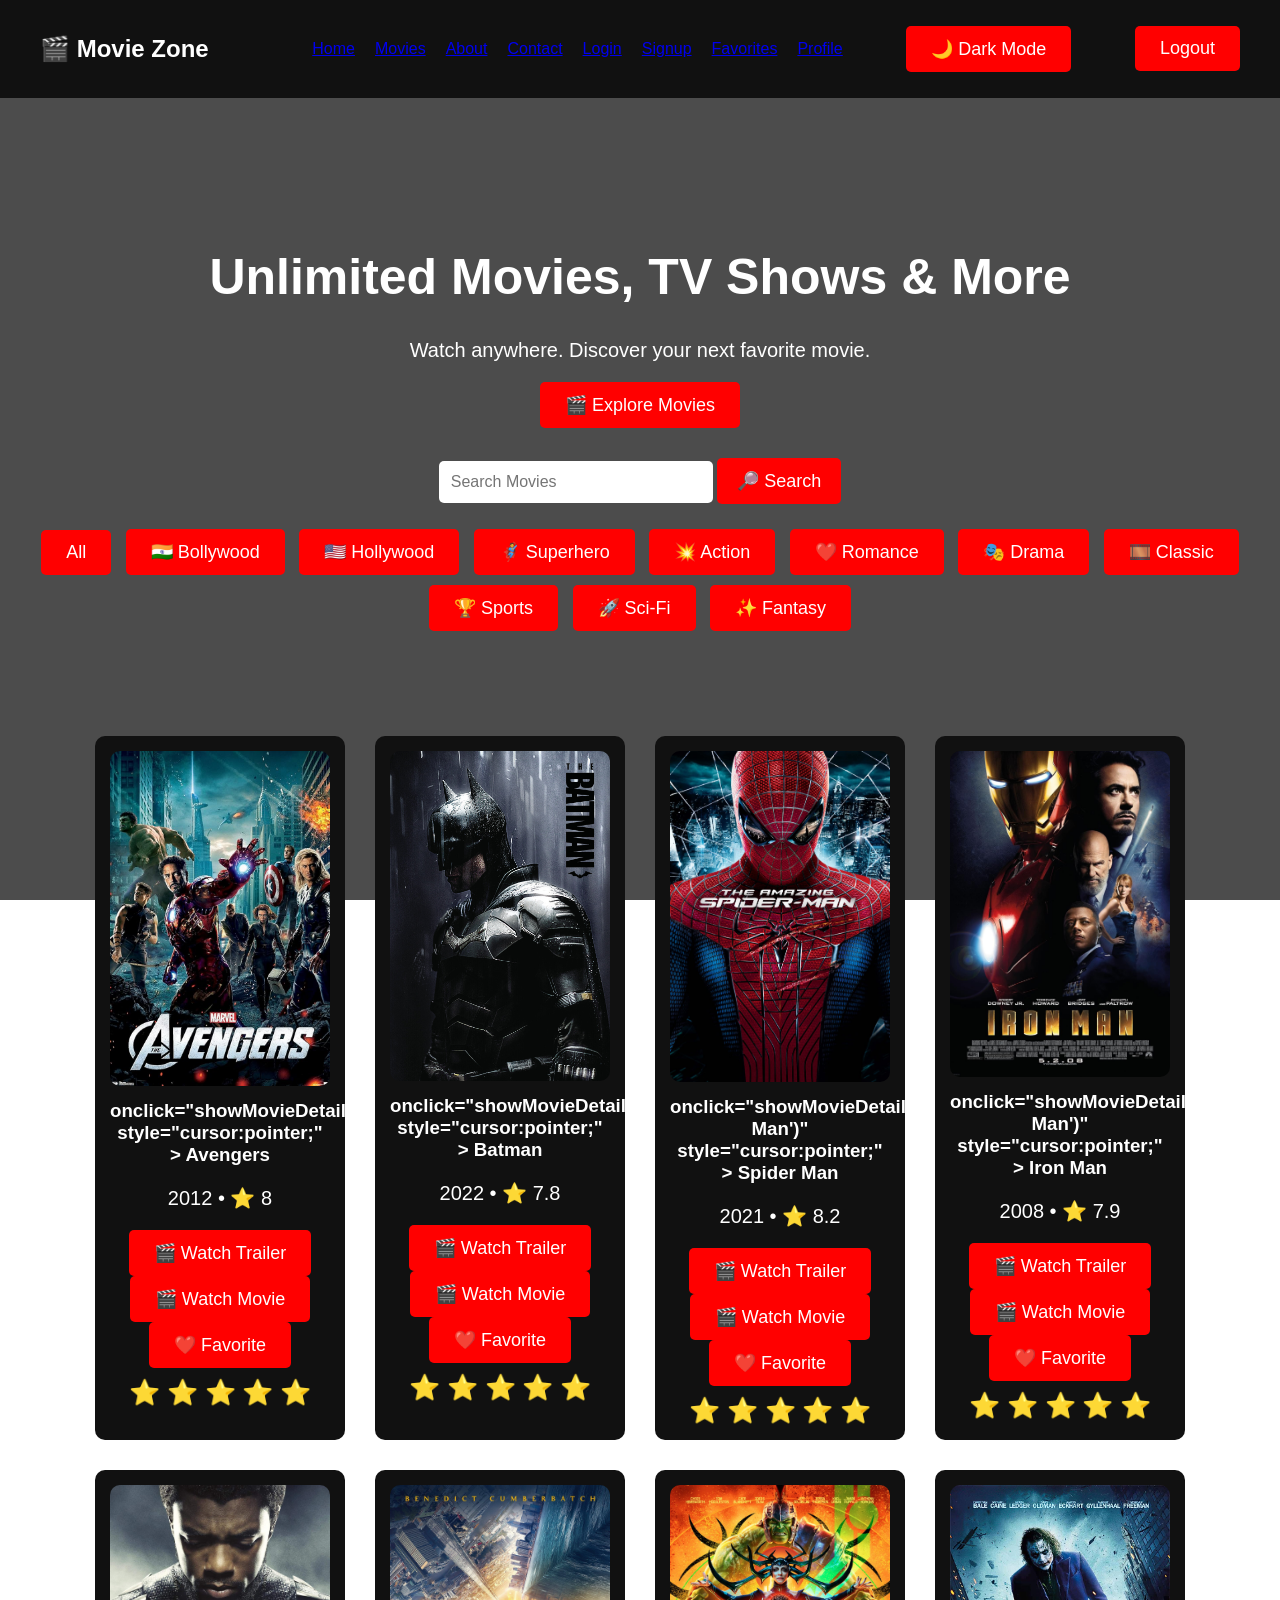
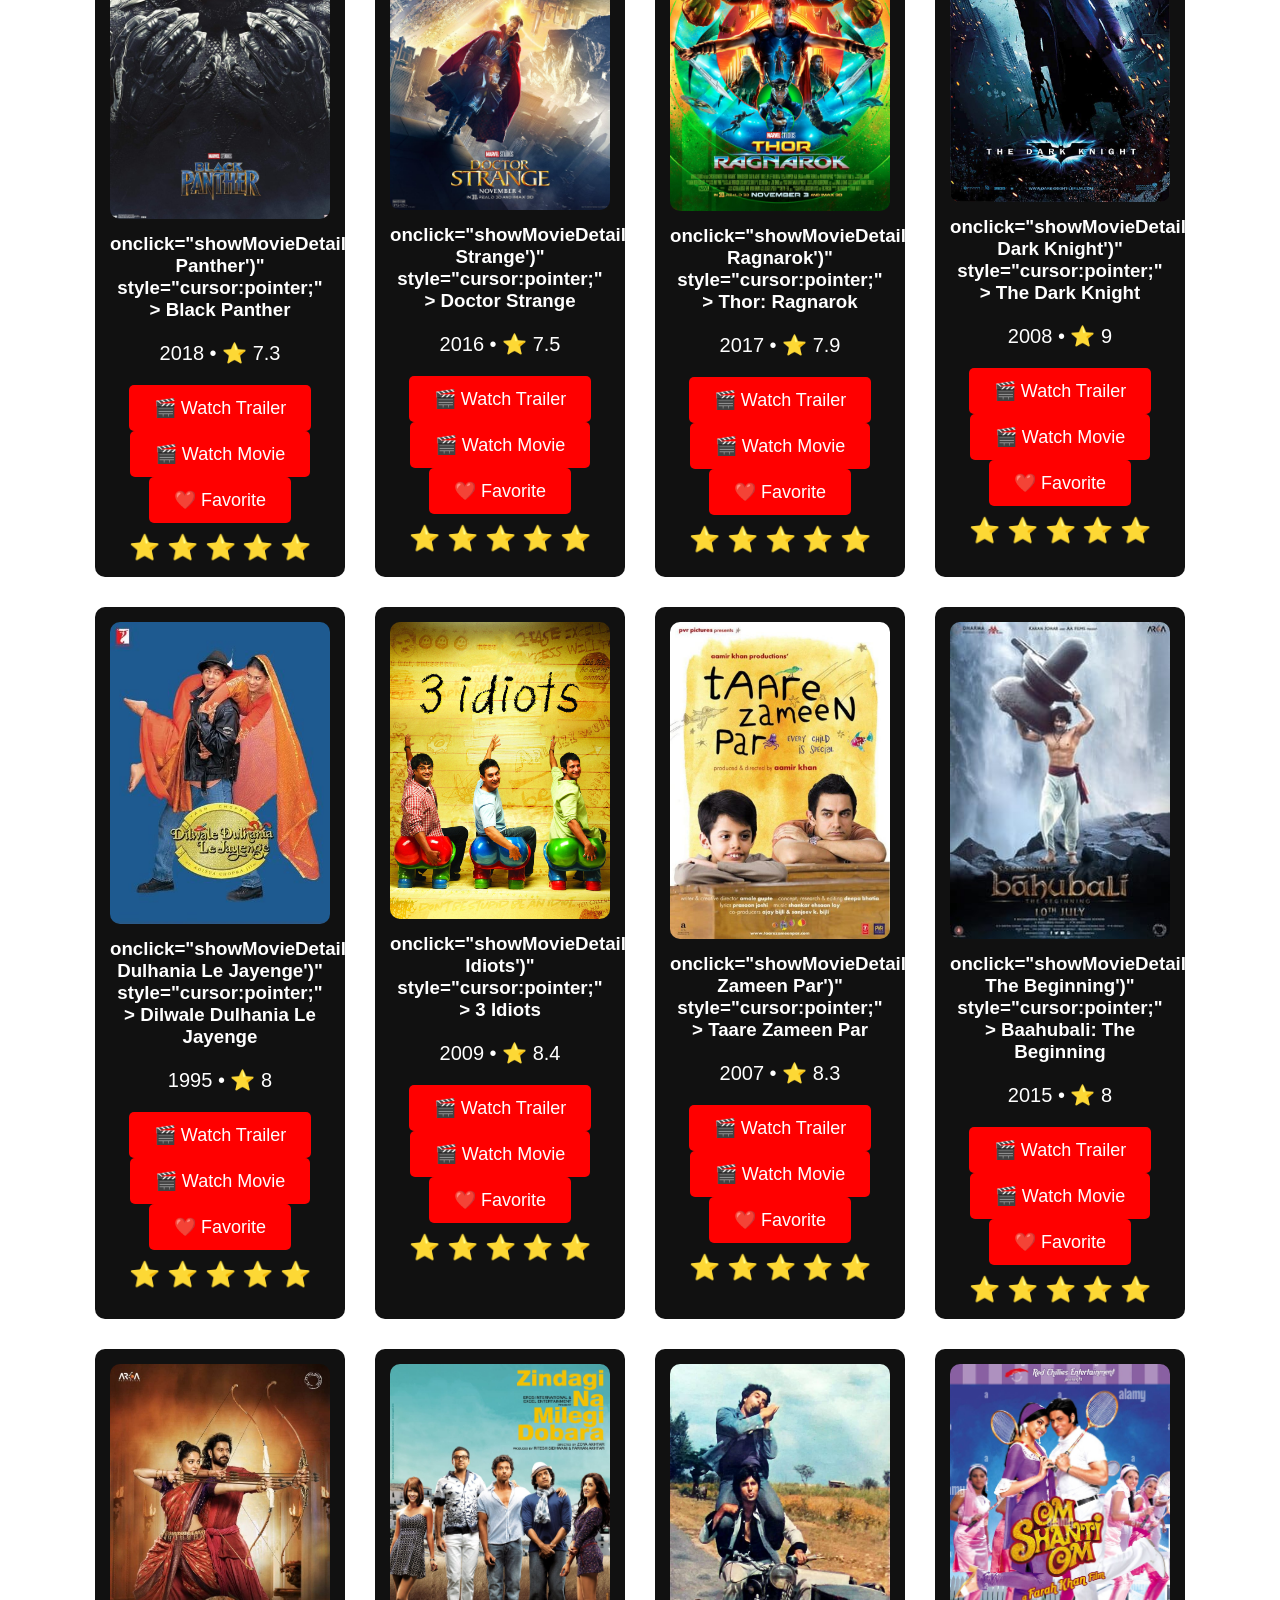
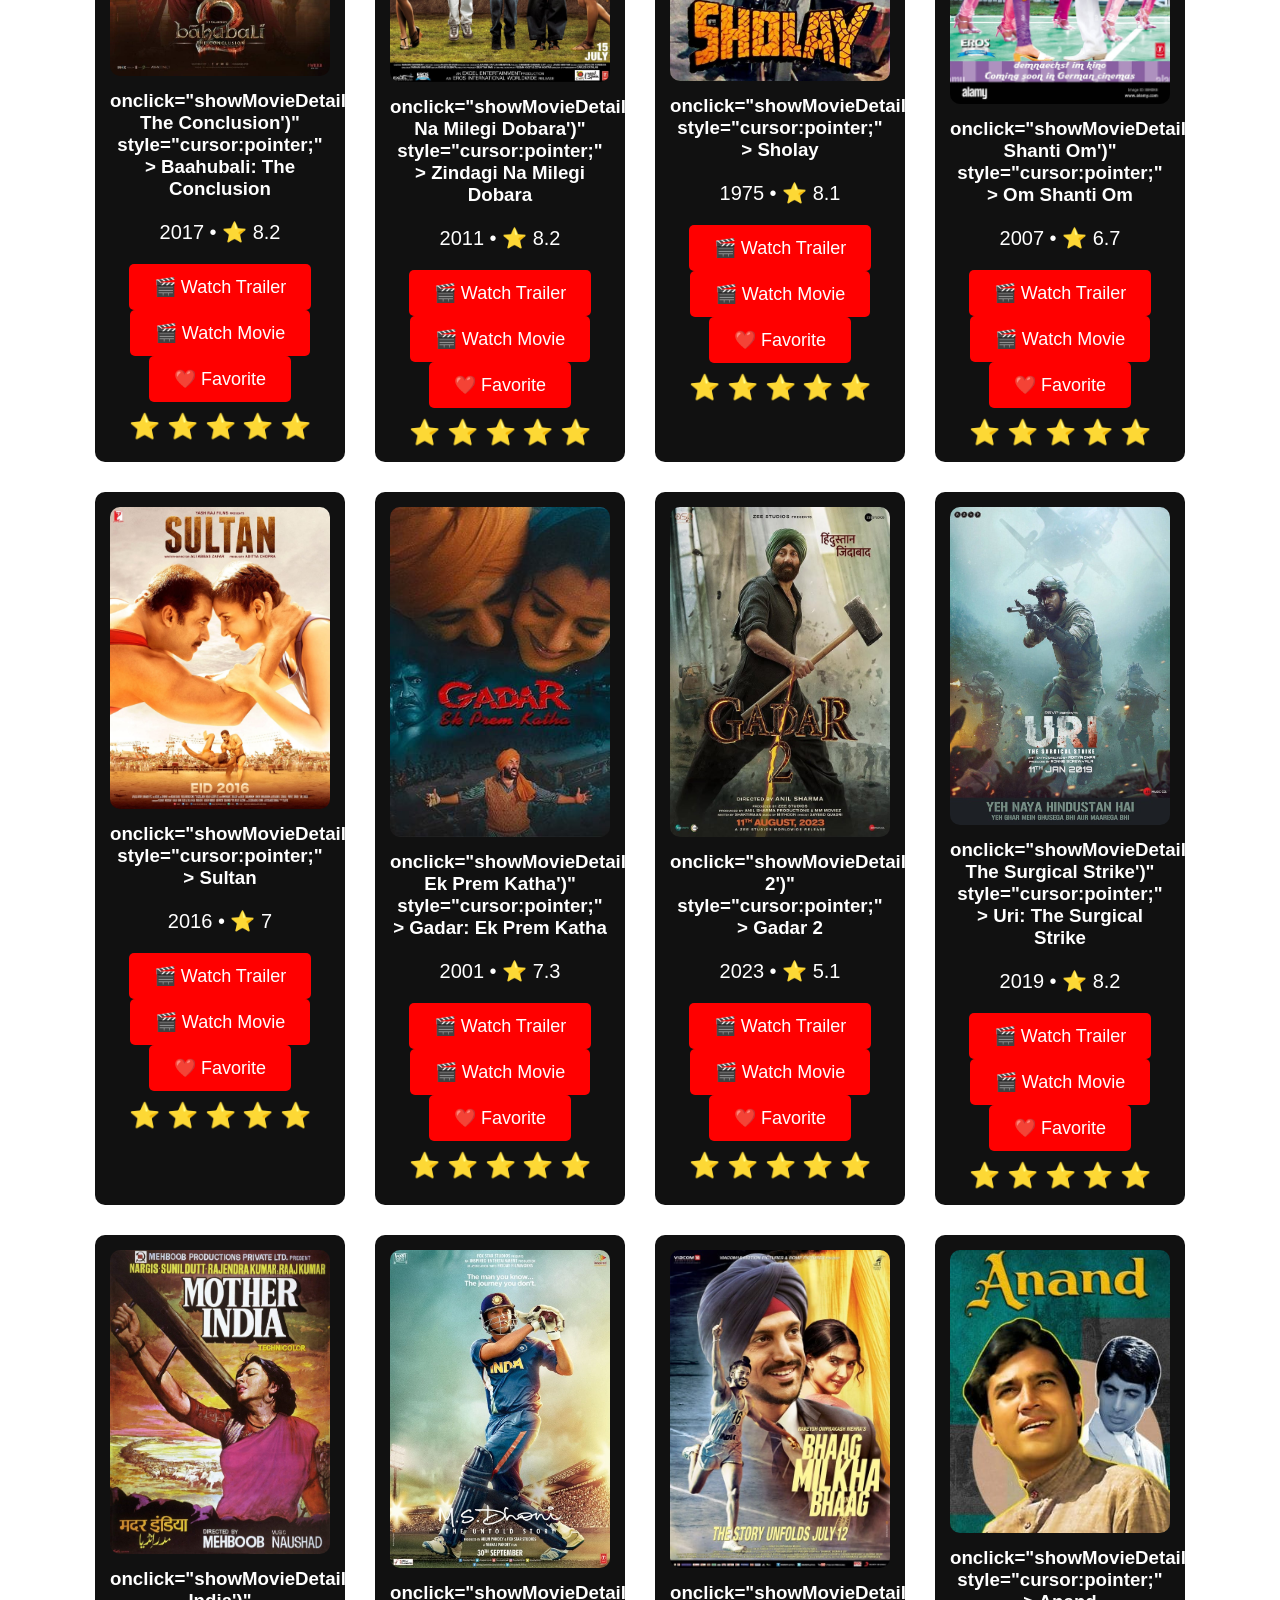
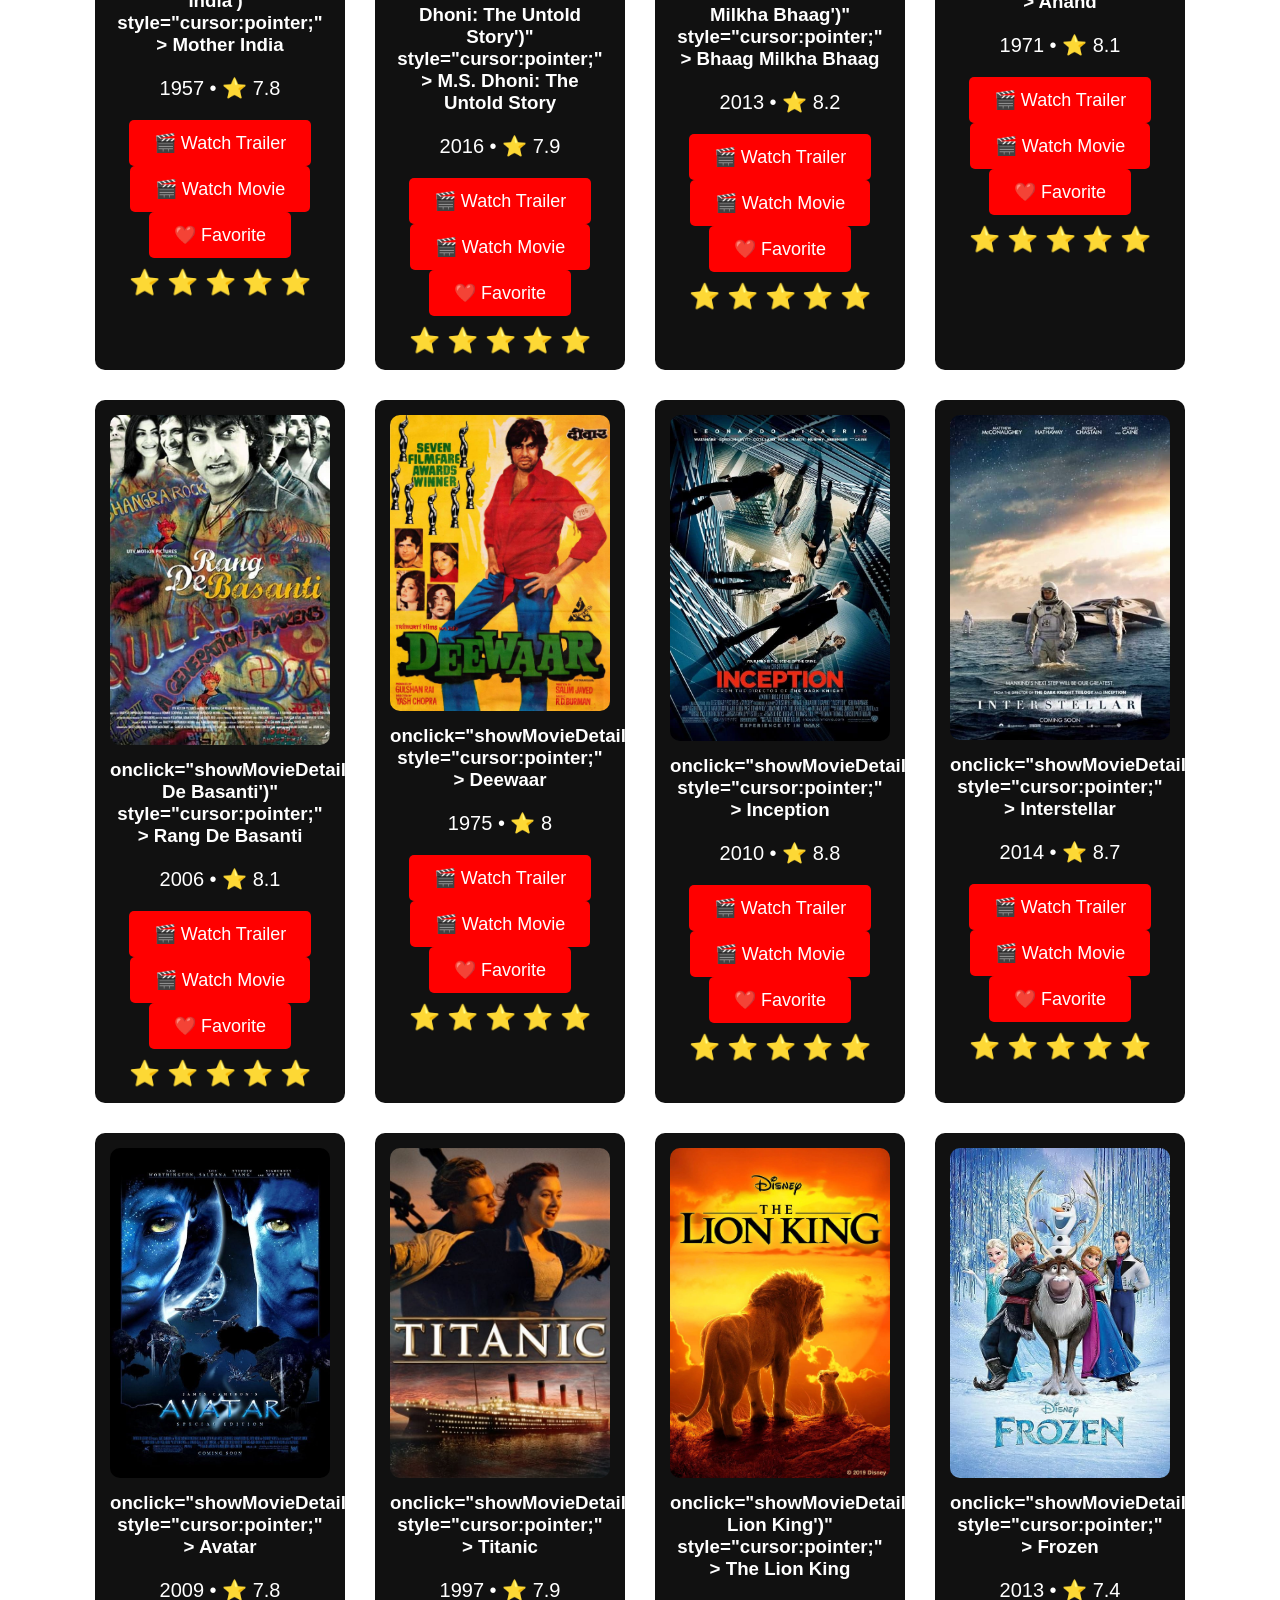
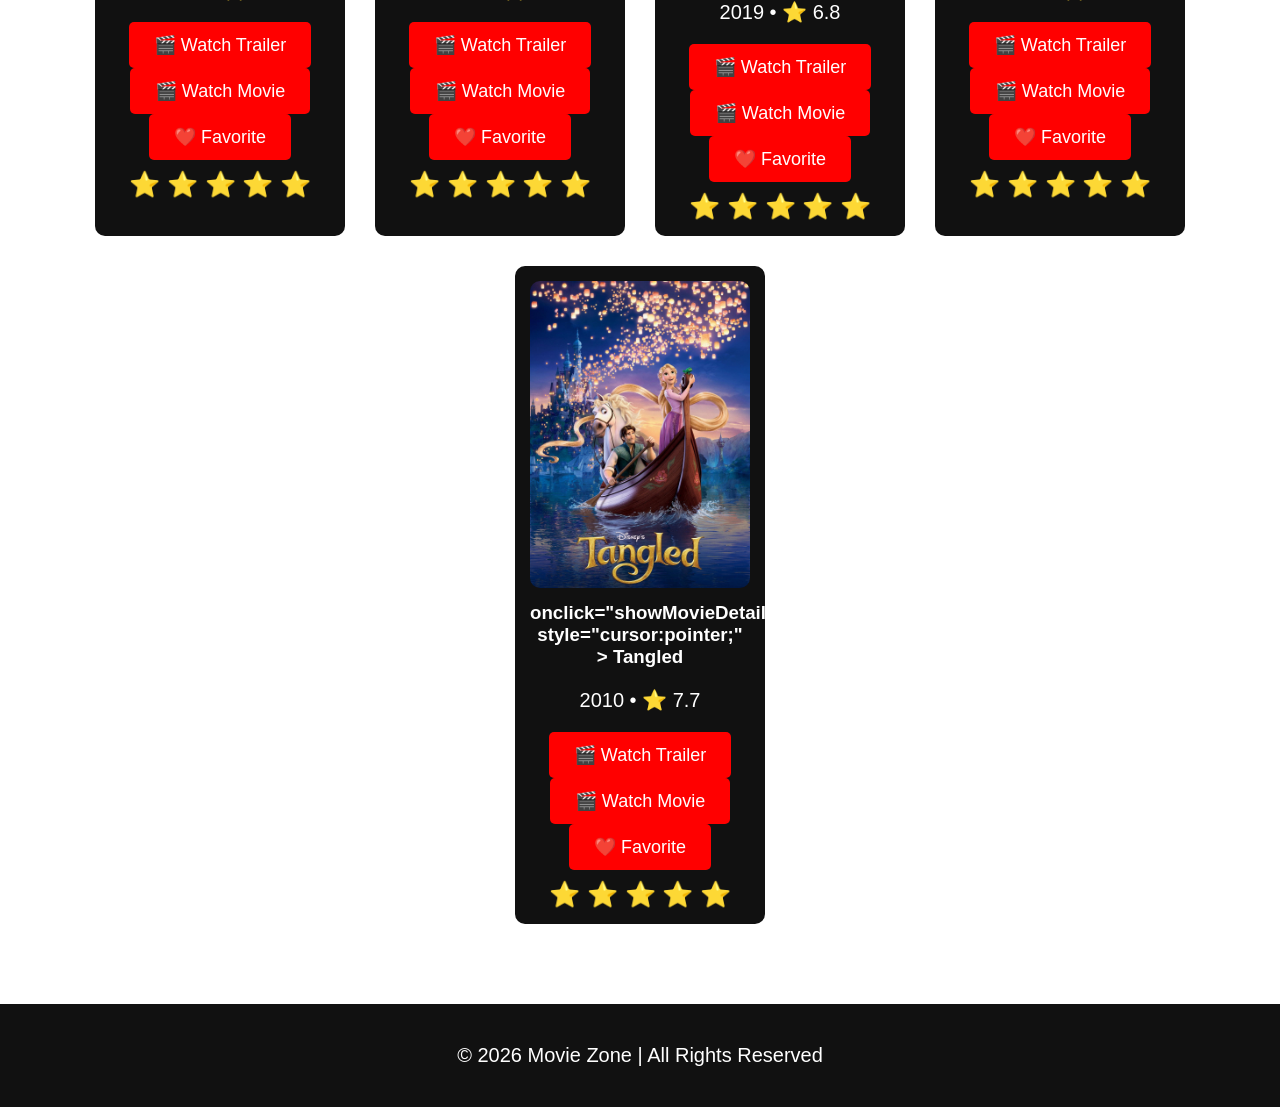
<file: index.html>
<!DOCTYPE html>
<html>

<head>

    <title>Movie Website</title>

    <link rel="stylesheet" href="style.css">

</head>

<body>

    <!-- NAVIGATION -->

    <nav>

        <h2>🎬 Movie Zone</h2>

        <ul>

            <li><a href="index.html">Home</a></li>
            <li><a href="movies.html">Movies</a></li>
            <li><a href="about.html">About</a></li>
            <li><a href="contact.html">Contact</a></li>
            <li><a href="login.html">Login</a></li>
            <li><a href="signup.html">Signup</a></li>
            <li><a href="favorites.html">Favorites</a></li>
            <li><a href="profile.html">Profile</a></li>

        </ul>

        <button id="modeBtn">
            🌙 Dark Mode
        </button>

        <button onclick="logout()">
            Logout
        </button>

    </nav>


    <!-- WELCOME -->

    <h3 id="welcomeUser"></h3>


    <!-- HERO -->

    <div class="hero">

        <h1>
            Unlimited Movies, TV Shows & More
        </h1>

        <p>
            Watch anywhere. Discover your next favorite movie.
        </p>

        <button onclick="document.getElementById('movieContainer').scrollIntoView({behavior:'smooth'})">
            🎬 Explore Movies
        </button>

    </div>


    <!-- SEARCH -->

    <div class="search-box">

        <input
            type="text"
            id="search"
            placeholder="Search Movies"
        >

        <button id="searchBtn">
            🔎 Search
        </button>

    </div>


    <!-- FILTERS -->

    <div class="filters">

        <button onclick="filterMovies('all')">
            All
        </button>

        <button onclick="filterMovies('Bollywood')">
            🇮🇳 Bollywood
        </button>

        <button onclick="filterMovies('Hollywood')">
            🇺🇸 Hollywood
        </button>

        <button onclick="filterMovies('superhero')">
            🦸 Superhero
        </button>

        <button onclick="filterMovies('action')">
            💥 Action
        </button>

        <button onclick="filterMovies('romance')">
            ❤️ Romance
        </button>

        <button onclick="filterMovies('drama')">
            🎭 Drama
        </button>

        <button onclick="filterMovies('classic')">
            🎞️ Classic
        </button>

        <button onclick="filterMovies('sports')">
            🏆 Sports
        </button>

        <button onclick="filterMovies('sci-fi')">
            🚀 Sci-Fi
        </button>

        <button onclick="filterMovies('fantasy')">
            ✨ Fantasy
        </button>

    </div>


    <!-- MOVIE CONTAINER -->

    <!--
        Movie cards are created automatically
        from movies-data.js using JavaScript.
    -->

    <div
        class="movies"
        id="movieContainer">
    </div>


    <!-- FOOTER -->

    <footer>

        <p>
            © 2026 Movie Zone | All Rights Reserved
        </p>

    </footer>


    <!-- TRAILER MODAL -->

    <div
        class="modal"
        id="trailerModal">

        <div class="modal-content">

            <span class="close">
                &times;
            </span>

            <iframe
                id="trailerFrame"
                width="700"
                height="400"
                src=""
                frameborder="0"
                allowfullscreen>
            </iframe>

        </div>

    </div>


    <!-- JAVASCRIPT -->

    <!-- movies-data.js MUST COME FIRST -->

    <script src="movies-data.js"></script>

    <script src="script.js"></script>

</body>

</html>
</file>
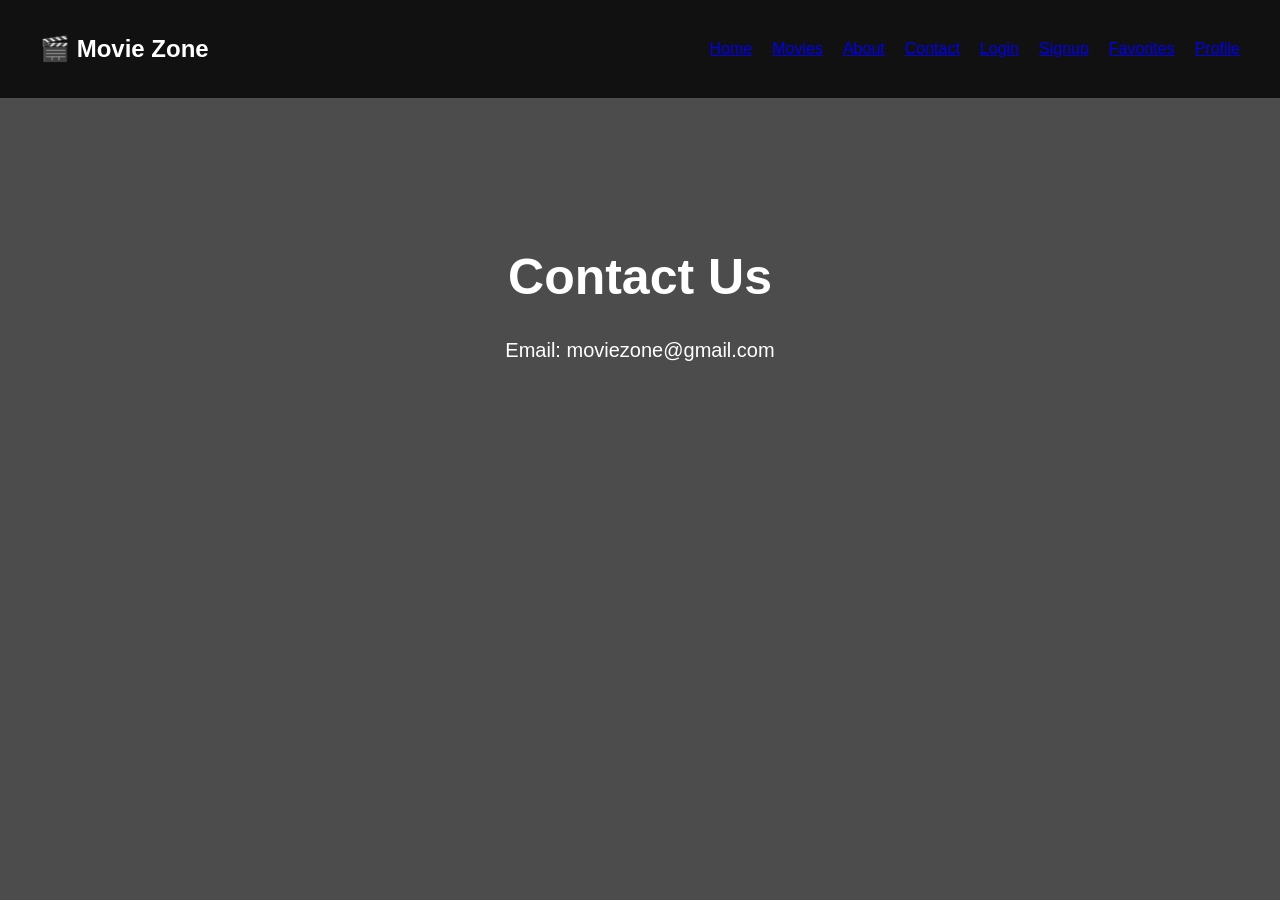
<file: contact.html>
<!DOCTYPE html>
<html>

<head>

    <title>Contact</title>

    <link rel="stylesheet" href="style.css">

</head>

<body>

<nav>

    <h2>🎬 Movie Zone</h2>

    <ul>
        <li><a href="index.html">Home</a></li>

        <li><a href="movies.html">Movies</a></li>

        <li><a href="about.html">About</a></li>

        <li><a href="contact.html">Contact</a></li>

        <li><a href="login.html">Login</a></li>

        <li><a href="signup.html">Signup</a></li>

        <li><a href="favorites.html">Favorites</a></li>

        <li><a href="profile.html">Profile</a></li>
    </ul>

</nav>

<div class="hero">

    <h1>Contact Us</h1>

    <p>Email: moviezone@gmail.com</p>

</div>

</body>

</html>
</file>
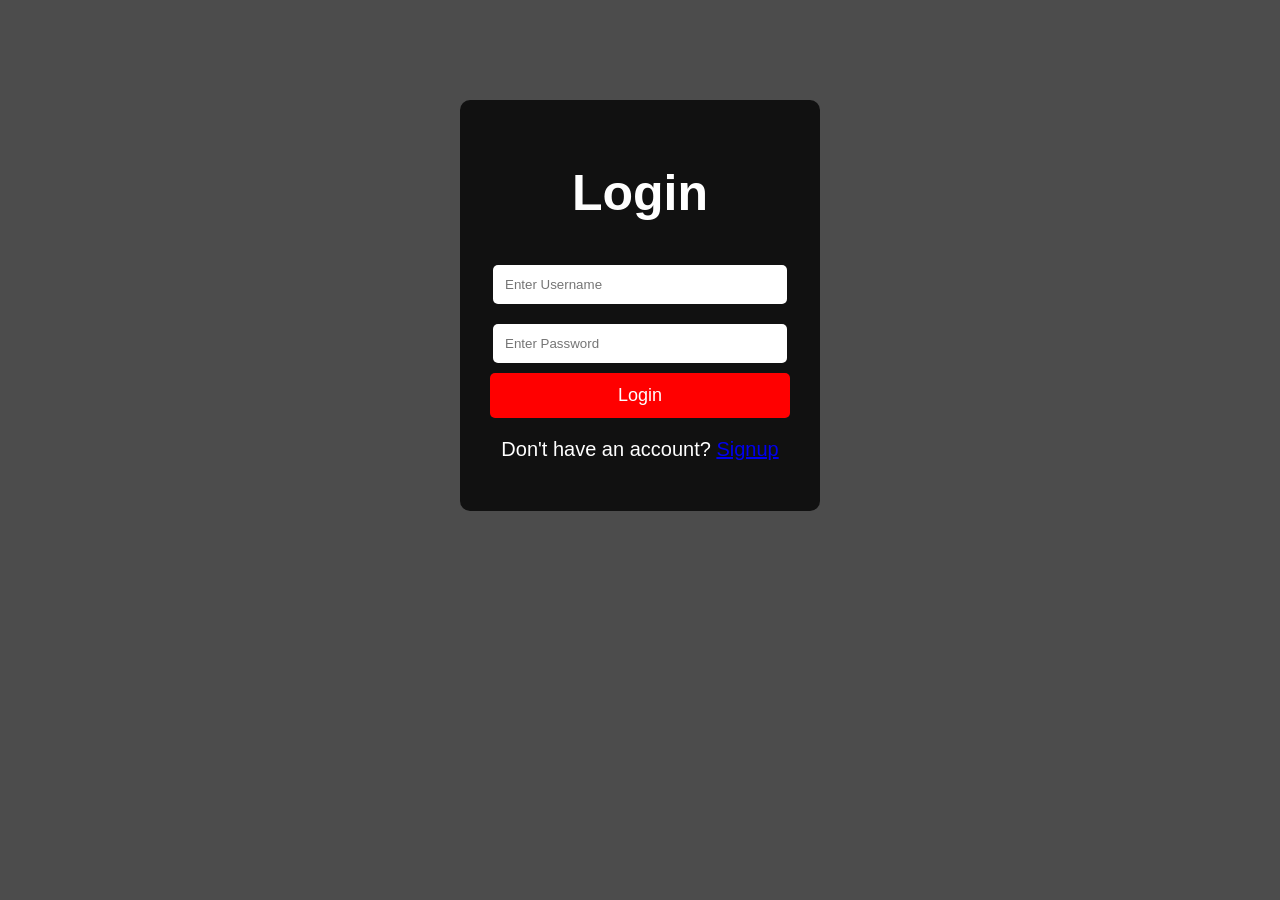
<file: login.html>
<!DOCTYPE html>
<html>

<head>

    <title>Login</title>

    <link rel="stylesheet" href="style.css">

</head>

<body>

<div class="login-box">

    <h1>Login</h1>

    <input type="text"
           id="loginUser"
           placeholder="Enter Username">

    <input type="password"
           id="loginPass"
           placeholder="Enter Password">

    <button onclick="login()">
        Login
    </button>

    <p>
        Don't have an account?
        <a href="signup.html">Signup</a>
    </p>

</div>

<script src="script.js"></script>

</body>

</html>
</file>
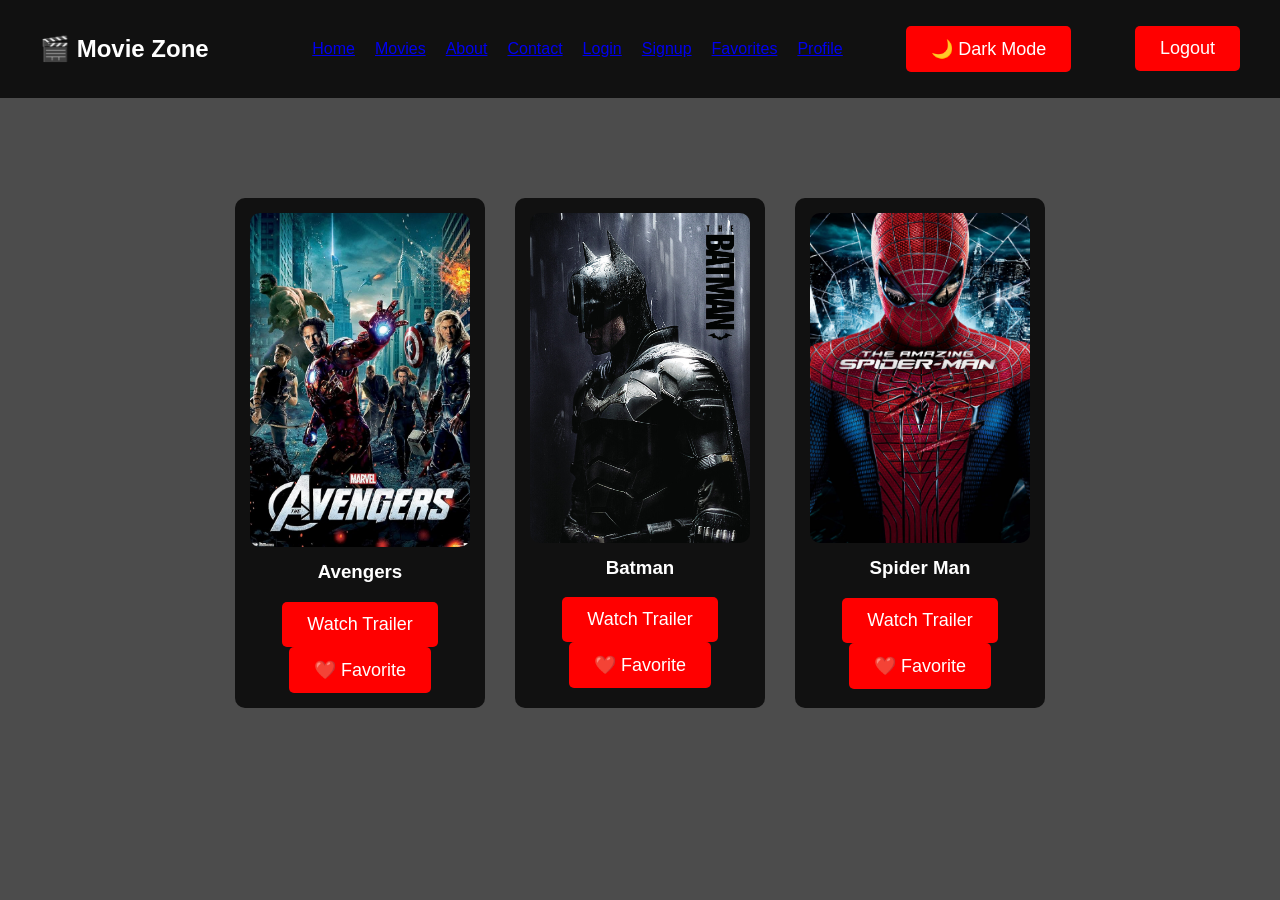
<file: movies.html>
<!DOCTYPE html>
<html>

<head>

    <title>Movies</title>

    <link rel="stylesheet" href="style.css">

</head>

<body>

<nav>

    <h2>🎬 Movie Zone</h2>

    <ul>
        <li><a href="index.html">Home</a></li>
        <li><a href="movies.html">Movies</a></li>
        <li><a href="about.html">About</a></li>
        <li><a href="contact.html">Contact</a></li>
        <li><a href="login.html">Login</a></li>
        <li><a href="signup.html">Signup</a></li>
        <li><a href="favorites.html">Favorites</a></li>
        <li><a href="profile.html">Profile</a></li>
    </ul>

    <button id="modeBtn">🌙 Dark Mode</button>
    <button onclick="logout()">Logout</button>

</nav>

<div class="movies">

    <div class="card" data-name="avengers">

        <img src="images/Avengers.jpeg">

        <h3>Avengers</h3>

        <button onclick="openTrailer('https://www.youtube.com/embed/eOrNdBpGMv8')">
            Watch Trailer
        </button>

        <button class="fav-btn" data-movie="Avengers">
            ❤️ Favorite
        </button>

    </div>

    <div class="card" data-name="batman">

        <img src="images/Batman.jpeg">

        <h3>Batman</h3>

        <button onclick="openTrailer('https://www.youtube.com/embed/mqqft2x_Aa4')">
            Watch Trailer
        </button>

        <button class="fav-btn" data-movie="Batman">
            ❤️ Favorite
        </button>

    </div>

    <div class="card" data-name="spiderman">

        <img src="images/spiderman.jpeg">

        <h3>Spider Man</h3>

        <button onclick="openTrailer('https://www.youtube.com/embed/JfVOs4VSpmA')">
            Watch Trailer
        </button>

        <button class="fav-btn" data-movie="Spider Man">
            ❤️ Favorite
        </button>

    </div>

</div>

<div class="modal" id="trailerModal">

    <div class="modal-content">

        <span class="close">&times;</span>

        <iframe
            id="trailerFrame"
            width="700"
            height="400"
            src=""
            frameborder="0"
            allowfullscreen>
        </iframe>

    </div>

</div>

<script src="movies-data.js"></script>
<script src="script.js"></script>

</body>

</html>
</file>
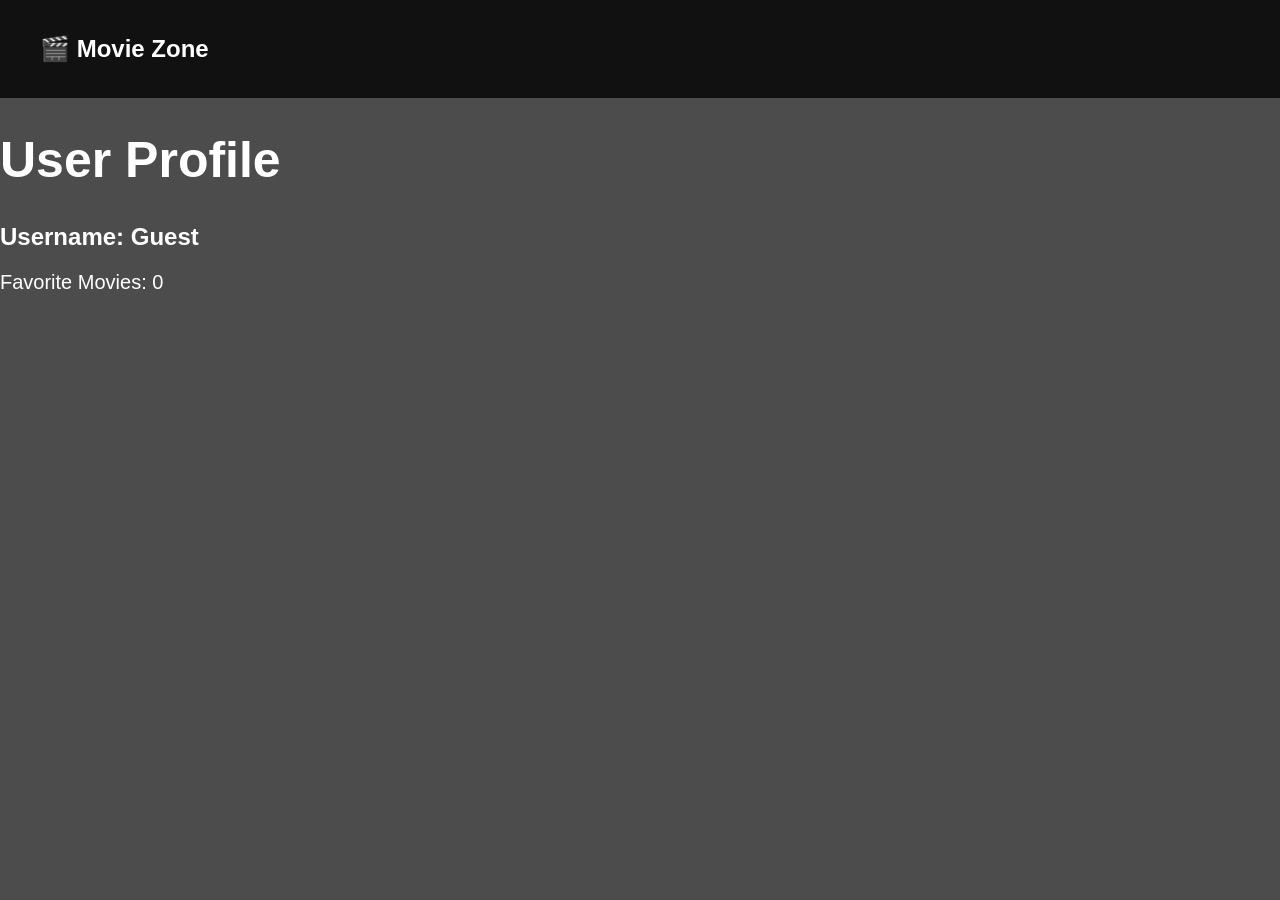
<file: profile.html>
<!DOCTYPE html>
<html>

<head>
    <title>Profile</title>
    <link rel="stylesheet" href="style.css">
</head>

<body>

<nav>
    <h2>🎬 Movie Zone</h2>
</nav>

<h1>User Profile</h1>

<h2 id="profileUser"></h2>

<p id="favoriteCount"></p>

<script src="script.js"></script>

</body>

</html>
</file>
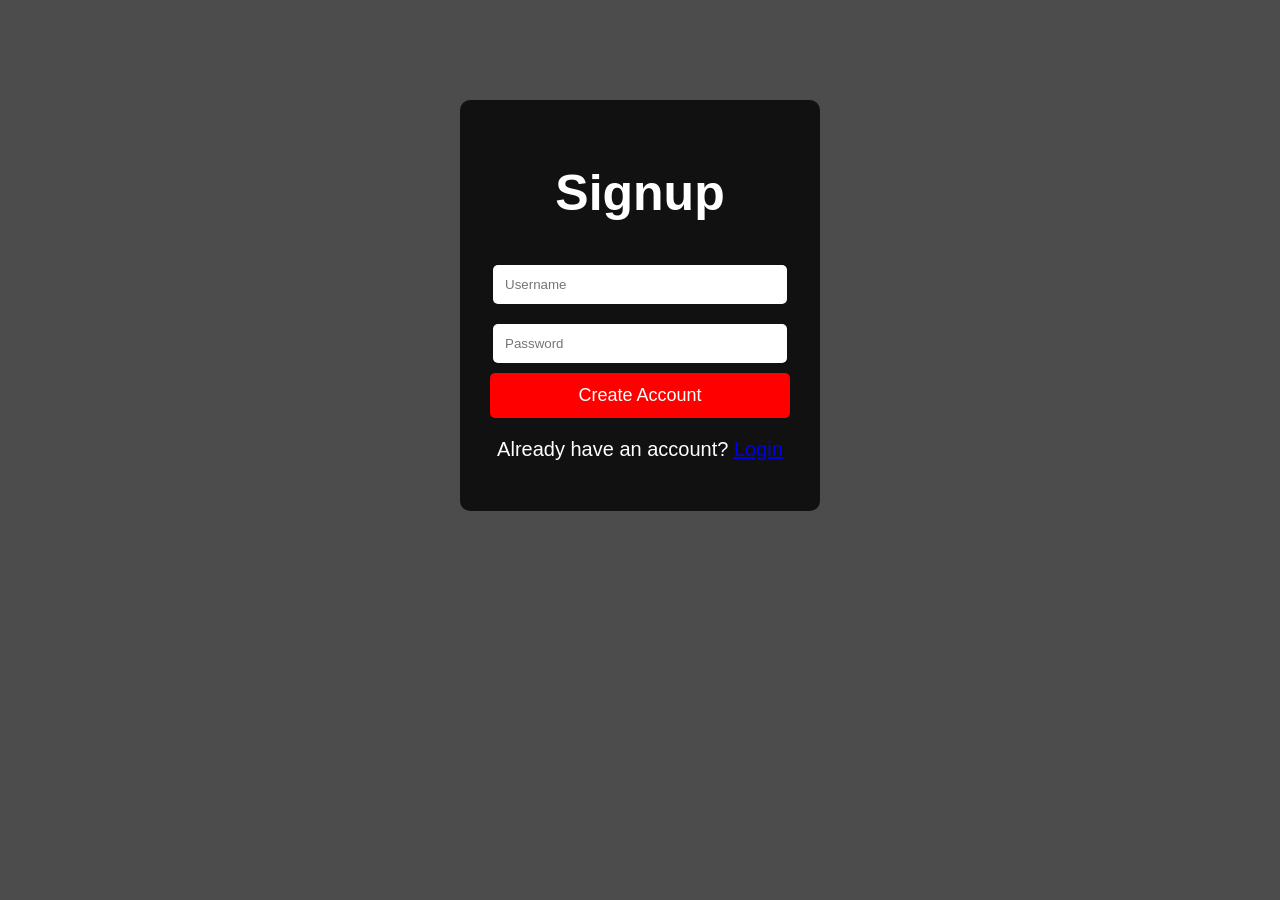
<file: signup.html>
<!DOCTYPE html>
<html>

<head>
    <title>Signup</title>
    <link rel="stylesheet" href="style.css">
</head>

<body>

<div class="login-box">

    <h1>Signup</h1>

    <input type="text"
           id="signupUser"
           placeholder="Username">

    <input type="password"
           id="signupPass"
           placeholder="Password">

    <button onclick="signup()">
        Create Account
    </button>

    <p>
        Already have an account?
        <a href="login.html">Login</a>
    </p>

</div>

<script src="script.js"></script>

</body>

</html>
</file>
<file: style.css>
body{
    margin:0;
    font-family:Arial;
    color:white;

    background:
    linear-gradient(rgba(0,0,0,0.7),
    rgba(0,0,0,0.7)),

    url("https://wallpaperaccess.com/full/2703652.png");

    background-size:cover;
    background-position:center;
    background-attachment:fixed;
}

nav{
    display:flex;
    justify-content:space-between;
    align-items:center;
    padding:15px 40px;
    background-color:#111;
}

ul{
    display:flex;
    list-style:none;
    gap:20px;
}

li{
    cursor:pointer;
}

li:hover{
    color:red;
}

.hero{
    text-align:center;
    margin-top:150px;

    animation:fadeln 2s;
}

h1{
    font-size:50px;
}

p{
    font-size:20px;
}

button{
    background-color:red;
    color:white;
    border:none;
    padding:12px 25px;
    font-size:18px;
    border-radius:5px;
    cursor:pointer;
}

button:hover{
    background-color:darkred;
}

.movies{
    display:flex;
    justify-content:center;
    gap:30px;
    margin-top:100px;
    flex-wrap:wrap;
}

.card{
    background-color:#111;
    padding:15px;
    border-radius:10px;
    text-align:center;
    width:220px;
    transition:0.3s;
}

.card img{
    width:100%;
    border-radius:10px;
}

.card:hover{
    transform:scale(1.05);
    box-shadow: 0px 0px 20px red;

}

.card h3{
    margin-top:10px;
}

.search-box{
    text-align:center;
    margin-top:30px;
}

.search-box input{
    padding:12px;
    width:250px;
    border:none;
    border-radius:5px;
    font-size:16px;
}

.search-box button{
    padding:12px 20px;
}

footer{
    text-align:center;
    padding:20px;
    margin-top:80px;
    background-color:#111;
}

@keyframes fadeIn{

    from{
        opacity:0;
        transform:translateY(50px);
    }

    to{
        opacity:1;
        transform:translateY(0px);
    }
}

@media(max-width:768px){

    nav{
        flex-direction:column;
    }

    ul{
        flex-direction:column;
        text-align:center;
        padding:0;
    }

    h1{
        font-size:35px;
    }

    .movies{
        flex-direction:column;
        align-items:center;
    }

    .search-box input{
        width:80%;
    }
}

.light-mode{

    background:white;
    color:black;

}

.light-mode nav{

    background:#ddd;

}

.light-mode .card{

    background:#f0f0f0;
    color:black;

}

.light-mode footer{

    background:#ddd;
    color:black;

}

.login-box{

    width:300px;

    margin:100px auto;

    background:#111;

    padding:30px;

    border-radius:10px;

    text-align:center;

}

.login-box input{

    width:90%;

    padding:12px;

    margin:10px 0;

    border:none;

    border-radius:5px;

}

.login-box button{

    width:100%;

}

nav ul li a:hover{

    color: orange;

    transition: 0.3s;

}

.active{

    color: orange;

    font-weight: bold;

}

.modal{

    display:none;

    position:fixed;

    z-index:1000;

    left:0;

    top:0;

    width:100%;

    height:100%;

    background:rgba(0,0,0,0.8);

}

.modal-content{

    position:relative;

    width:70%;

    margin:5% auto;

    text-align:center;

}

.close{

    position:absolute;

    right:-20px;

    top:-20px;

    color:white;

    font-size:35px;

    cursor:pointer;

}

.rating{

    margin-top: 10px;

    font-size: 25px;

    cursor: pointer;

}

.favorite-item{

    display: flex;

    justify-content: center;

    align-items: center;

    gap: 15px;

    margin: 15px;

}

.filters{

    text-align: center;

    margin: 20px;

}

.filters button{

    margin: 5px;

}

/* ==========================================
   MOVIE DETAILS MODAL
   ========================================== */

.movie-details-modal {

    position: fixed;

    left: 0;
    top: 0;

    width: 100%;
    height: 100%;

    background: rgba(0, 0, 0, 0.85);

    display: flex;

    justify-content: center;
    align-items: center;

    z-index: 2000;

    overflow-y: auto;
}


.movie-details-content {

    position: relative;

    width: 80%;
    max-width: 900px;

    background: #111;

    border-radius: 15px;

    padding: 30px;

    display: flex;

    gap: 30px;

    align-items: center;

    box-shadow: 0 0 30px rgba(255, 0, 0, 0.5);

}


.movie-details-content img {

    width: 280px;

    max-height: 400px;

    object-fit: cover;

    border-radius: 10px;

}


.movie-details-info {

    flex: 1;

}


.movie-details-info h1 {

    font-size: 40px;

    margin-top: 0;

}


.movie-details-info p {

    line-height: 1.6;

}


.details-close {

    position: absolute;

    right: 20px;
    top: 10px;

    font-size: 35px;

    color: white;

    cursor: pointer;

}


.details-close:hover {

    color: red;

}


/* Mobile */

@media(max-width: 768px) {

    .movie-details-content {

        flex-direction: column;

        width: 80%;

        margin: 20px;

    }

    .movie-details-content img {

        width: 200px;

    }

    .movie-details-info h1 {

        font-size: 28px;

    }

}
</file>
